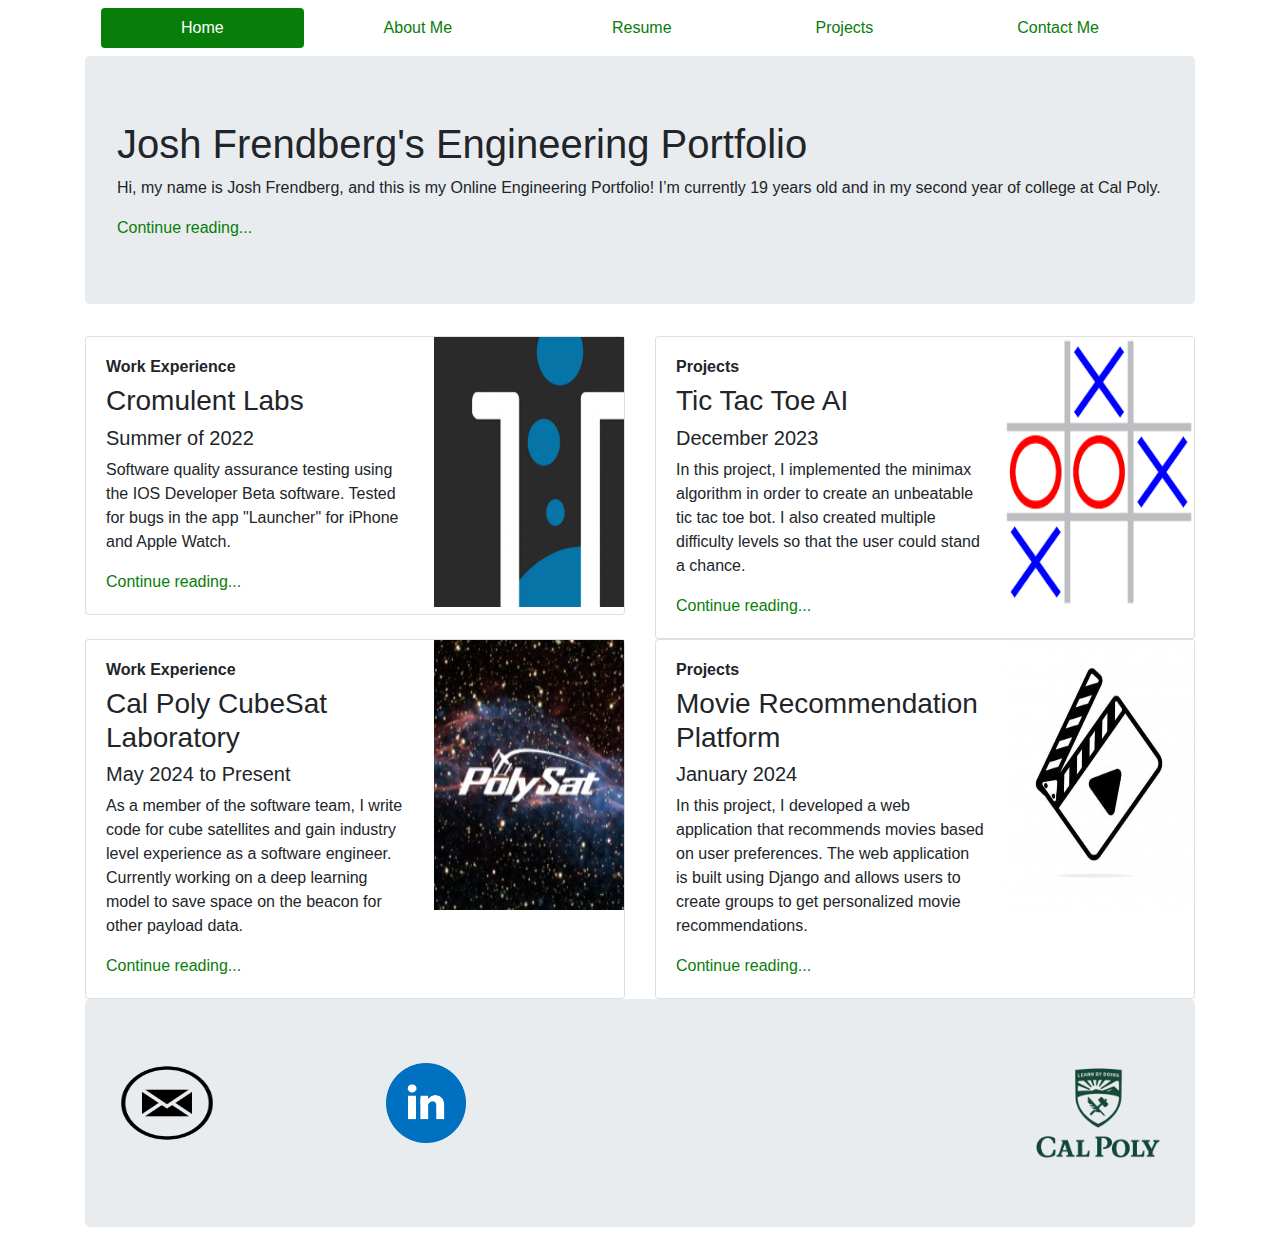
<file: index.html>
<!DOCTYPE html>
<html>
  <!--Links the CSS to the HTML-->
  <link rel="stylesheet" type="text/css" href="Bootstrap_4.3.1/css/bootstrap.css">
  <head>
    <meta charset="utf-8">
    <!--Sets the text appearing on the tab-->
    <title>My Home Page</title>
    <div class="container">
      <!--Creates the navbar and adds the content to it-->
      <nav class="navbar nav-pills nav-fill"> 
        <a class="nav-item nav-link active" href="index.html">Home</a>
        <a class="nav-item nav-link" href="Frendberg_AboutMe.html">About Me</a>
        <a class="nav-item nav-link" 
href="Frendberg_Resume.html">Resume</a>
        <a class="nav-item nav-lnk"                     
href="Frendberg_Projects.html">Projects</a>
        <a class="nav-item nav-link" href="Frendberg_ContactMe.html">Contact Me</a>
      </nav>
    </div>
  </head>
  <body>
    <!--Creates a jumbotron with page-header content-->
    <div class="container">
      <div class="jumbotron">
        <h1>Josh Frendberg's Engineering Portfolio</h1>
        <p>Hi, my name is Josh Frendberg, and this is my Online Engineering Portfolio! I’m currently 19 years old and in my second year of college at Cal Poly.</p>
        <a href="Frendberg_AboutMe.html">Continue reading...</a>
      </div>
    </div>
    <!--Creates a row for the content to stay in-->
    <div class="container">
      <div class="row">
        <div class="col-sm-6">
          <div class="card flex-sm-row flex-fill">
            <!--Creates a card and adds content to it-->
            <div class="card-body">
              <h6><strong>Work Experience</strong></h6>
              <h3>Cromulent Labs</h3>
              <h5>Summer of 2022</h5>
              <p>Software quality assurance testing using the IOS Developer Beta software. Tested for bugs in the app "Launcher" for iPhone and Apple Watch.</p>
              <a href="Frendberg_Resume.html">Continue  reading...</a>
            </div>
            <img class="card-img-right" src="Images/cromulentlabs.png" height="270px" width ="190px">
          </div>
        </div> 
        <div class="col-sm-6">
          <div class="card flex-sm-row flex-fill">
            <!--Creates a card and adds content to it-->
            <div class="card-body">
              <h6><strong>Projects</strong></h6>
              <h3>Tic Tac Toe AI</h3>
              <h5>December 2023</h5>
              <p>In this project, I implemented the minimax algorithm in order to create an unbeatable tic tac toe bot. I also created multiple difficulty levels so that the user could stand a chance.</p>
              <a href="Frendberg_Projects.html">Continue reading...</a>
            </div>
            <img class="card-img-right" src="Images/tictactoe.png" height="270px" width ="190px">
          </div>
        </div>
      </div>
    </div>
    <div class="container">
      <div class="row">
        <div class="col-sm-6">
          <div class="card flex-sm-row flex-fill">
            <!--Creates a card and adds content to it-->
            <div class="card-body">
              <h6><strong>Work Experience</strong></h6>
              <h3>Cal Poly CubeSat Laboratory</h3>
              <h5>May 2024 to Present</h5>
              <p>As a member of the software team, I write code for cube satellites and gain industry level experience as a software engineer. Currently working on a deep learning model to save space on the beacon for other payload data. </p>
              <a href="Frendberg_Resume.html">Continue reading...</a>
            </div>
            <img class="card-img-right"  src="Images/polysat.jpeg" height="270px" width ="190px">
          </div>
        </div> 
        <div class="col-sm-6">
          <div class="card flex-sm-row flex-fill">
            <!--Creates a card and adds content to it-->
            <div class="card-body">
              <h6><strong>Projects</strong></h6>
              <h3>Movie Recommendation Platform</h3>
              <h5>January 2024</h5>
              <p>In this project, I developed a web application that recommends movies based on user preferences. The web application is built using Django and allows users to create groups to get personalized movie recommendations.</p>
              <a href="Frendberg_Projects.html">Continue reading...</a>
            </div>
            <img src="Images/movie.jpg" height="270px" width ="190px">
          </div>
        </div>
      </div>
    </div>
  </body>
  <div class="container">
    <!--Creates the footer and adds footer content-->
    <footer>
      <div class="jumbotron">
        <div class="row">
          <div class="col-sm-3">
            <a href="mailto:jfrends10@gmail.com subject= subject text"><img src="Images/Mail.png" width="100px" height="80px"></a>
          </div>
          <div class="col-sm-3">
            <a href="https://www.linkedin.com/in/joshua-frendberg-1ab46022a/"><img src="Images/LinkedIn.png" width="80px" height="80px"></a>
          </div>
          <div class="col-sm-6">
            <img class="float-right" src="Images/calpoly.png" width="130px" height="100px">
          </div>
        </div>
      </div>
    </footer>
  </div>
</html>
</file>
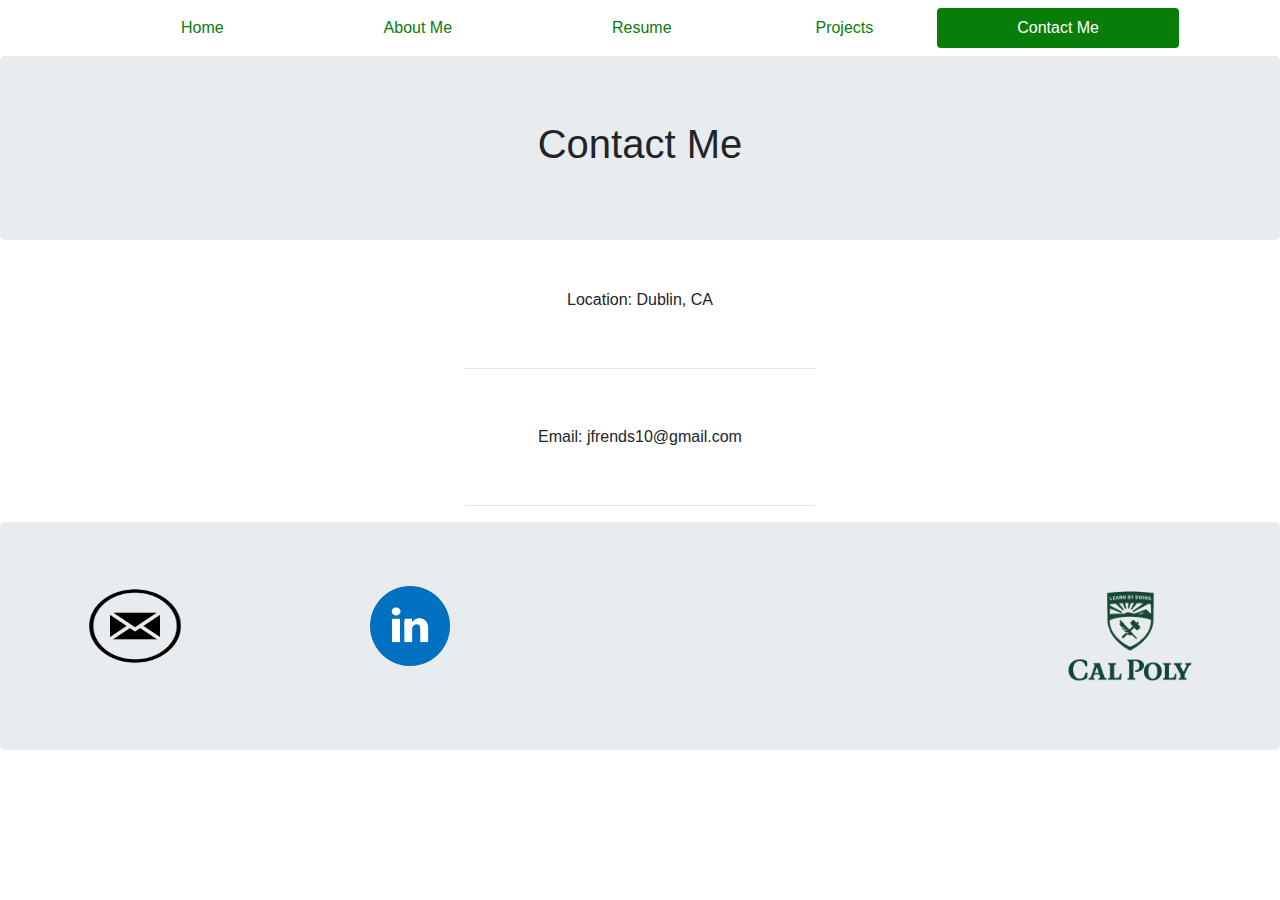
<file: Frendberg_ContactMe.html>
<!doctype html>
<html>
  <!--Links the CSS to the HTML-->
  <link rel="stylesheet" type="text/css" href="Bootstrap_4.3.1/css/bootstrap.css">
  <head>
    <meta charset="utf-8">
    <!--Sets the text appearing on the tab-->
    <title>Contact Me</title>
    <div class="container">
      <!--Creates the navbar and adds the content to it-->
      <nav class="navbar nav-pills nav-fill"> 
        <a class="nav-item nav-link" href="index.html">Home</a>
        <a class="nav-item nav-link" href="Frendberg_AboutMe.html">About Me</a>
        <a class="nav-item nav-link" 
href="Frendberg_Resume.html">Resume</a>
        <a class="nav-item nav-lnk"                 
href="Frendberg_Projects.html">Projects</a>
        <a class="nav-item nav-link active" href="Frendberg_ContactMe.html">Contact Me</a>
      </nav>
    </div>
  </head>
  <body>
    <!--Creates a jumbotron with page-header content-->
    <div class="jumbotron">
      <h1><center>Contact Me</center></h1>
    </div>
    <!--Creates a container to hold the page's main content-->
    <div class="container">
      <div class ="row">
        <div class="col-sm-4">
        </div>
        <div class ="col-sm-4">
          <p><center>
            Location: Dublin, CA
          </center></p>
          <br/>
          <hr/>
          <br/>
          <p><center>
            Email: jfrends10@gmail.com
          </center></p>
          <br/>
          <hr/>
        </div>
      </div>
    </div>
  </body>
  <div class="jumbotron">
    <!--Creates the footer and adds footer content-->
    <footer>
      <div class="container">
        <div class="row">
          <div class="col-sm-3">
            <a href="mailto:jfrends10@gmail.com subject= subject text"><img src="Images/Mail.png" width="100px" height="80px"></a>
          </div>
          <div class="col-sm-3">
            <a href="https://www.linkedin.com/in/joshua-frendberg-1ab46022a/"><img src="Images/LinkedIn.png" width="80px" height="80px"></a>
          </div>
          <div class="col-sm-6">
            <img class="float-right" src="Images/calpoly.png" width="130px" height="100px">
          </div>
        </div>
      </div>
    </footer>
  </div>
</html>
</file>
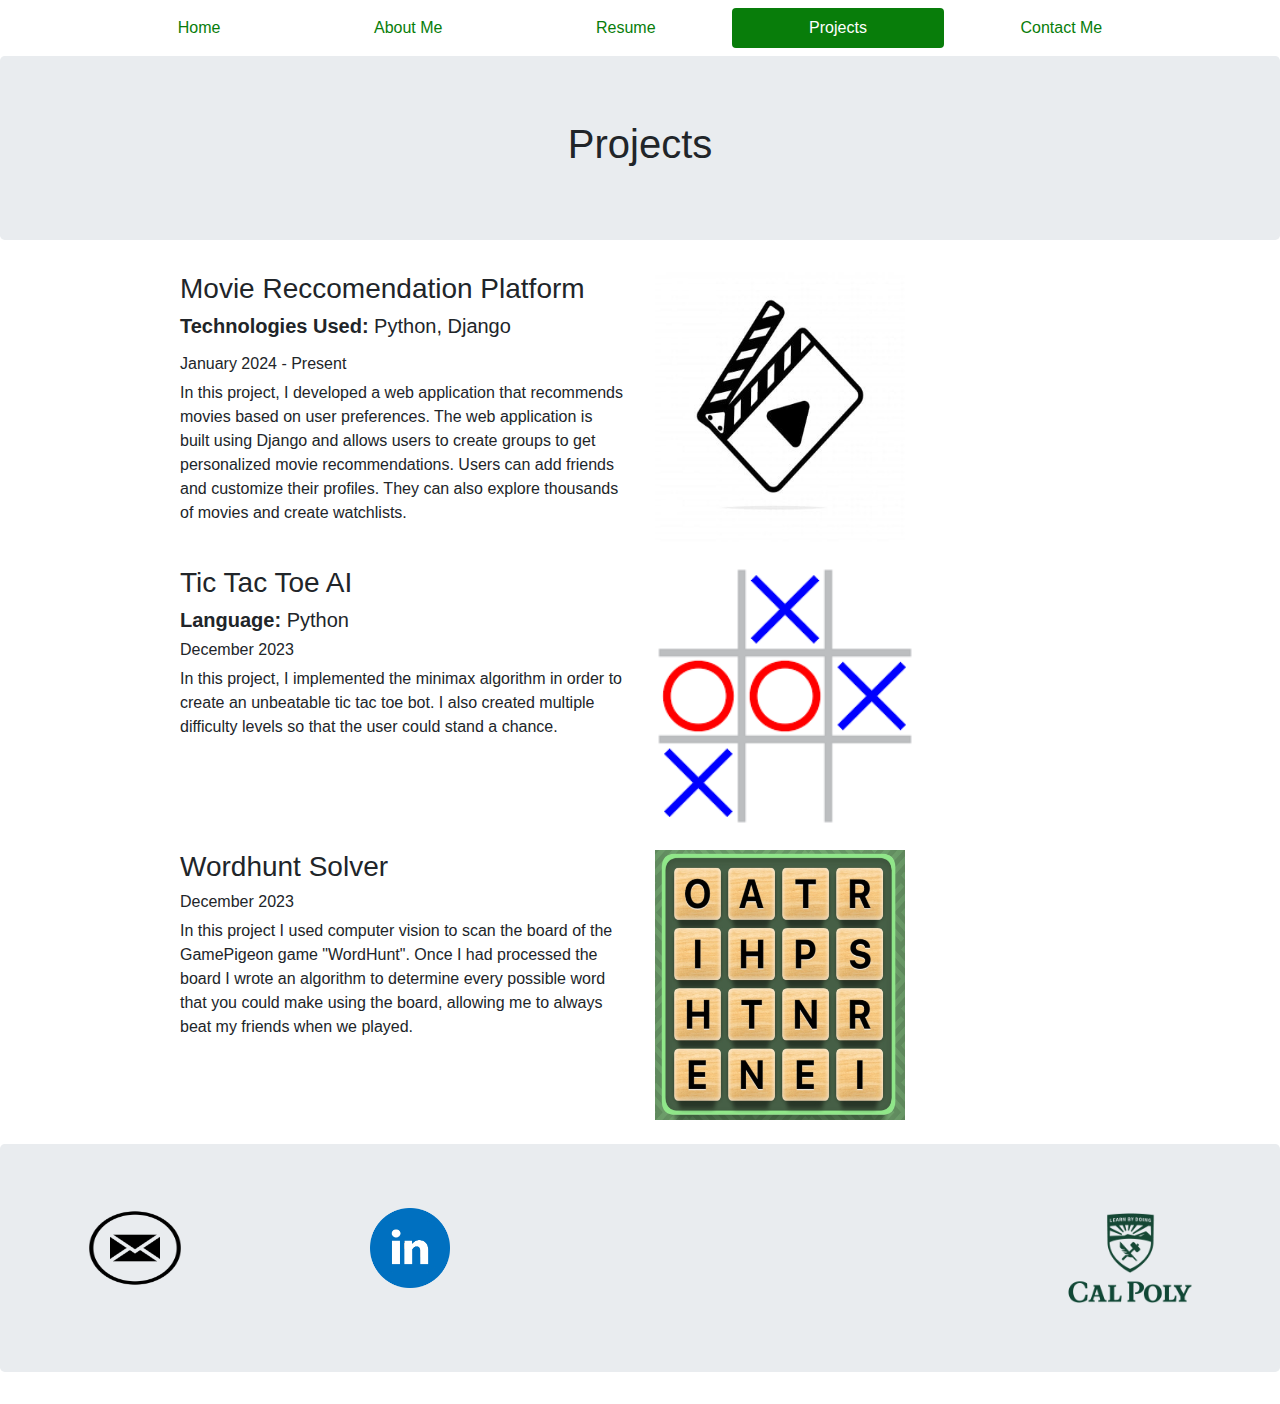
<file: Frendberg_Projects.html>
<!doctype html>
<html>
  <!--Links the CSS to the HTML-->
  <link rel="stylesheet" type="text/css" href="Bootstrap_4.3.1/css/bootstrap.css">
  <head>
    <meta charset="utf-8">
    <!--Sets the text appearing on the tab-->
    <title>Projects</title>
    <div class="container">
      <!--Creates the navbar and adds the content to it-->
      <nav class="navbar nav-pills nav-fill"> 
        <a class="nav-item nav-link" href="index.html">Home</a>
        <a class="nav-item nav-link" href="Frendberg_AboutMe.html">About Me</a>
        <a class="nav-item nav-link" 
href="Frendberg_Resume.html">Resume</a>
        <a class="nav-item nav-link active"           
href="Frendberg_Projects.html">Projects</a>
        <a class="nav-item nav-link" href="Frendberg_ContactMe.html">Contact Me</a>
      </nav>
    </div>
  </head>
  <body>
    <!--Creates a jumbotron with page-header content-->
    <div class="jumbotron">
      <h1><center>Projects</center></h1>
    </div>
    <!--Creates a container to hold the page's main content-->
    <div class="container">
      <div class="row">
        <div class="col-sm-1">
        </div>
        <div class="col-sm-5">
            <h3>Movie Reccomendation Platform</h3>
            <h5><b>Technologies Used: </b>Python, Django</p>
            <h6>January 2024 - Present</h6>
            <p>In this project, I developed a web application that recommends movies based on user preferences. The web application is built using Django and allows users to create groups to get personalized movie recommendations. Users can add friends and customize their profiles. They can also explore thousands of movies and create watchlists.</p>
        </div>
        <div class="col-sm-3">
          <img src="Images/movie.jpg" height="270" width="250">
        </div>
      </div>
      <br/>
      <div class="row">
        <div class="col-sm-1">
        </div>
        <div class="col-sm-5">
          <h3>Tic Tac Toe AI</h3>
          <h5><b>Language: </b>Python</h5>
          <h6>December 2023</h6>
          <p>In this project, I implemented the minimax algorithm in order to create an unbeatable tic tac toe bot. I also created multiple difficulty levels so that the user could stand a chance.</p>
        </div>
        <div class="col-sm-3">
          <img src="Images/tictactoe.png"  height="260" width="260">
        </div>
      </div>
      <br>
      <div class="row">
        <div class="col-sm-1">
        </div>
        <div class="col-sm-5">
            <h3>Wordhunt Solver</h3>
            <h6>December 2023</h6>
            <p>In this project I used computer vision to scan the board of the GamePigeon game "WordHunt". Once I had processed the board I wrote an algorithm to determine every possible word that you could make using the board, allowing me to always beat my friends when we played.</p>
            <a 
            <br>
        </div>
        <div class="col-sm-3">
          <img src="Images/wordhunt.jpg" height="270" width="250">
        </div>
      </div>
      <br>
    </div>
  </body>
  <div class="jumbotron">
    <!--Creates the footer and adds footer content-->
    <footer>
      <div class="container">
        <div class="row">
          <div class="col-sm-3">
            <a href="mailto:jfrends10@gmail.com subject= subject text"><img src="Images/Mail.png" width="100px" height="80px"></a>
          </div>
          <div class="col-sm-3">
            <a href="https://www.linkedin.com/in/joshua-frendberg-1ab46022a/"><img src="Images/LinkedIn.png" width="80px" height="80px"></a>
          </div>
          <div class="col-sm-6">
            <img class="float-right" src="Images/calpoly.png" width="130px" height="100px">
          </div>
        </div>
      </div>
    </footer>
  </div>
</html>
</file>
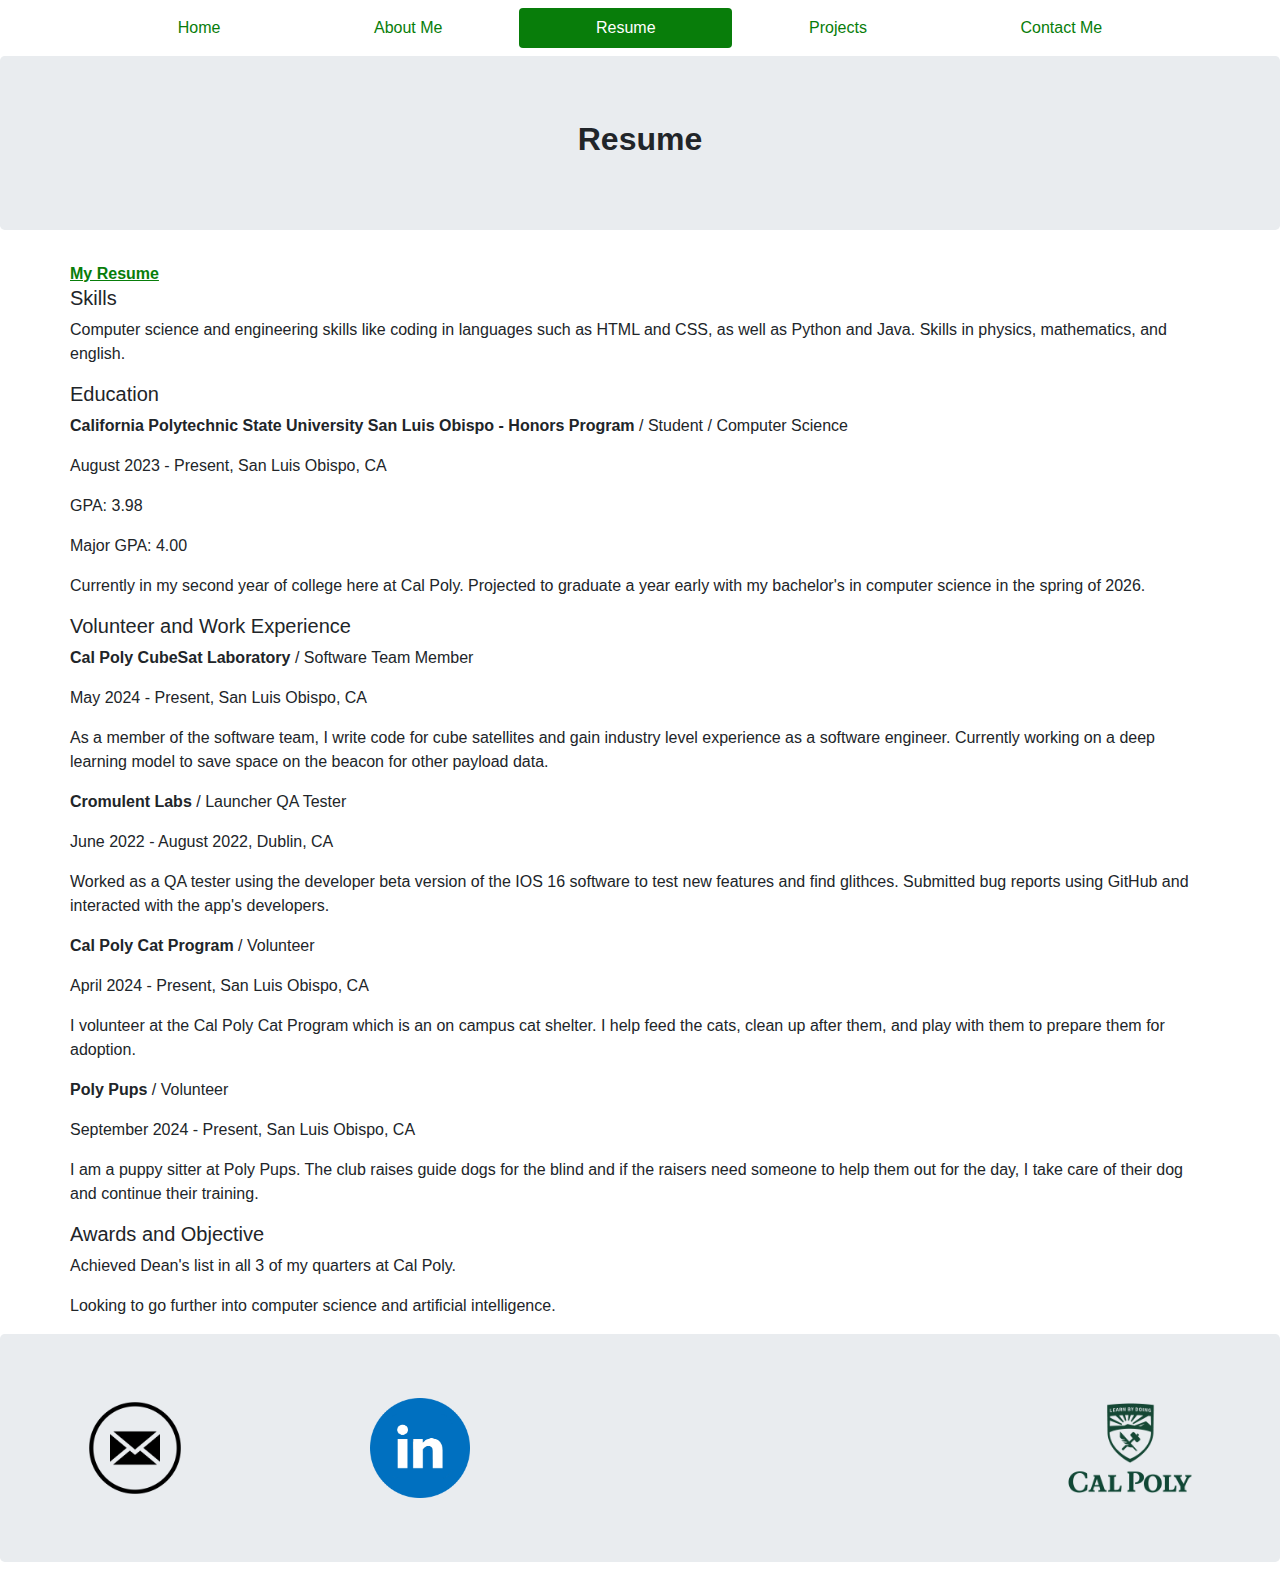
<file: Frendberg_Resume.html>
<!doctype html>
<html>
  <!--Links the CSS to the HTML-->
  <link rel="stylesheet" type="text/css" href="Bootstrap_4.3.1/css/bootstrap.css">
  <head>
    <meta charset="utf-8">
    <!--Sets the text appearing on the tab-->
    <title>Resume</title>
    <div class="container">
      <!--Creates the navbar and adds the content to it-->
      <nav class="navbar nav-pills nav-fill"> 
        <a class="nav-item nav-link" href="index.html">Home</a>
        <a class="nav-item nav-link" href="Frendberg_AboutMe.html">About Me</a>
        <a class="nav-item nav-link active" 
href="Frendberg_Resume.html">Resume</a>
        <a class="nav-item nav-link"           
href="Frendberg_Projects.html">Projects</a>
        <a class="nav-item nav-link" href="Frendberg_ContactMe.html">Contact Me</a>
      </nav>
    </div>
  </head>
  <body>
    <!--Creates a jumbotron with page-header content-->
    <div class="jumbotron">
      <div class="container">
       <h2><center><strong>Resume</strong></center></h2>
      </div>
    </div>
    <!--Creates a container to hold the page's main content-->
    <div class="container">
      <div class="main">
        <div class="row">
          <a href="JOSHUA FRENDBERG - RESUME F24.pdf" target=”_blank” ><b><u>My Resume</u></b></a>
          <div>
            <h5>Skills</h5>
              <p>
                Computer science and engineering skills like coding in languages such as HTML and CSS, as well as Python and Java. Skills in physics, mathematics, and english.
              </p>
          </div>
          <div>
  	        <h5>Education</h5>
            <p>
                <strong>California Polytechnic State University San Luis Obispo - Honors Program</strong> / Student / Computer Science
              </p>
              <p> August 2023 - Present, San Luis Obispo, CA</p>

          <p>GPA: 3.98</p>
          <p>Major GPA: 4.00</p>
              <p>Currently in my second year of college here at Cal Poly. Projected to graduate a year early with my bachelor's in computer science in the spring of 2026.
              </p>
          </div>
          <div>
  	        <h5>Volunteer and Work Experience</h5>
              <p>
                <strong>Cal Poly CubeSat Laboratory</strong> / Software Team Member
              </p>
              <p> May 2024 - Present,  San Luis Obispo, CA</p>
              <p>
                As a member of the software team, I write code for cube satellites and gain industry level experience as a software engineer. Currently working on a deep learning model to save space on the beacon for other payload data.
              </p>
          </div>
          <div>
              <p>
                <strong>Cromulent Labs</strong> / Launcher QA Tester
              </p>
              <p> June 2022 - August 2022,  Dublin, CA</p>
              <p>Worked as a QA tester using the developer beta version of the IOS 16 software to test new features and find glithces. Submitted bug reports using GitHub and interacted with the app's developers.  
              </p>
          </div>
          <div>
              <p>
                <strong>Cal Poly Cat Program</strong> / Volunteer
              </p>
              <p> April 2024 - Present,  San Luis Obispo, CA</p>
              <p>I volunteer at the Cal Poly Cat Program which is an on campus cat shelter. I help feed the cats, clean up after them, and play with them to prepare them for adoption. 
              </p>
          </div>
          <div>
              <p>
                <strong>Poly Pups</strong> / Volunteer
              </p>
              <p> September 2024 - Present,  San Luis Obispo, CA</p>
              <p>I am a puppy sitter at Poly Pups. The club raises guide dogs for the blind and if the raisers need someone to help them out for the day, I take care of their dog and continue their training.  
              </p>
          </div>
          <div>
  	        <h5>Awards and Objective</h5>
              <p>
                Achieved Dean's list in all 3 of my quarters at Cal Poly.

              </p>
              <p>
                Looking to go further into computer science and artificial intelligence.
              </p>
          </div>
        </div>
      </div>
    </div>

    <div class="jumbotron">
      <div class="container">
        <!--Creates the footer and adds footer content-->
        <footer>
          <div class="row">
            <div class="col-sm-3">
              <a href="mailto:jfrends10@gmail.com subject= subject text"><img src="Images/Mail.png" width="100px" height="100px"></a>
            </div>
            <div class="col-sm-3">
              <a href="https://www.linkedin.com/in/joshua-frendberg-1ab46022a/"><img src="Images/LinkedIn.png"  width="100px" height="100px"></a>
            </div>
            <div class="col-sm-6">
              <img class="float-right" src="Images/calpoly.png" width="130px" height="100px">
            </div>
          </div>
        </footer>
      </div>
    </div>
  </body>
</html>
</file>
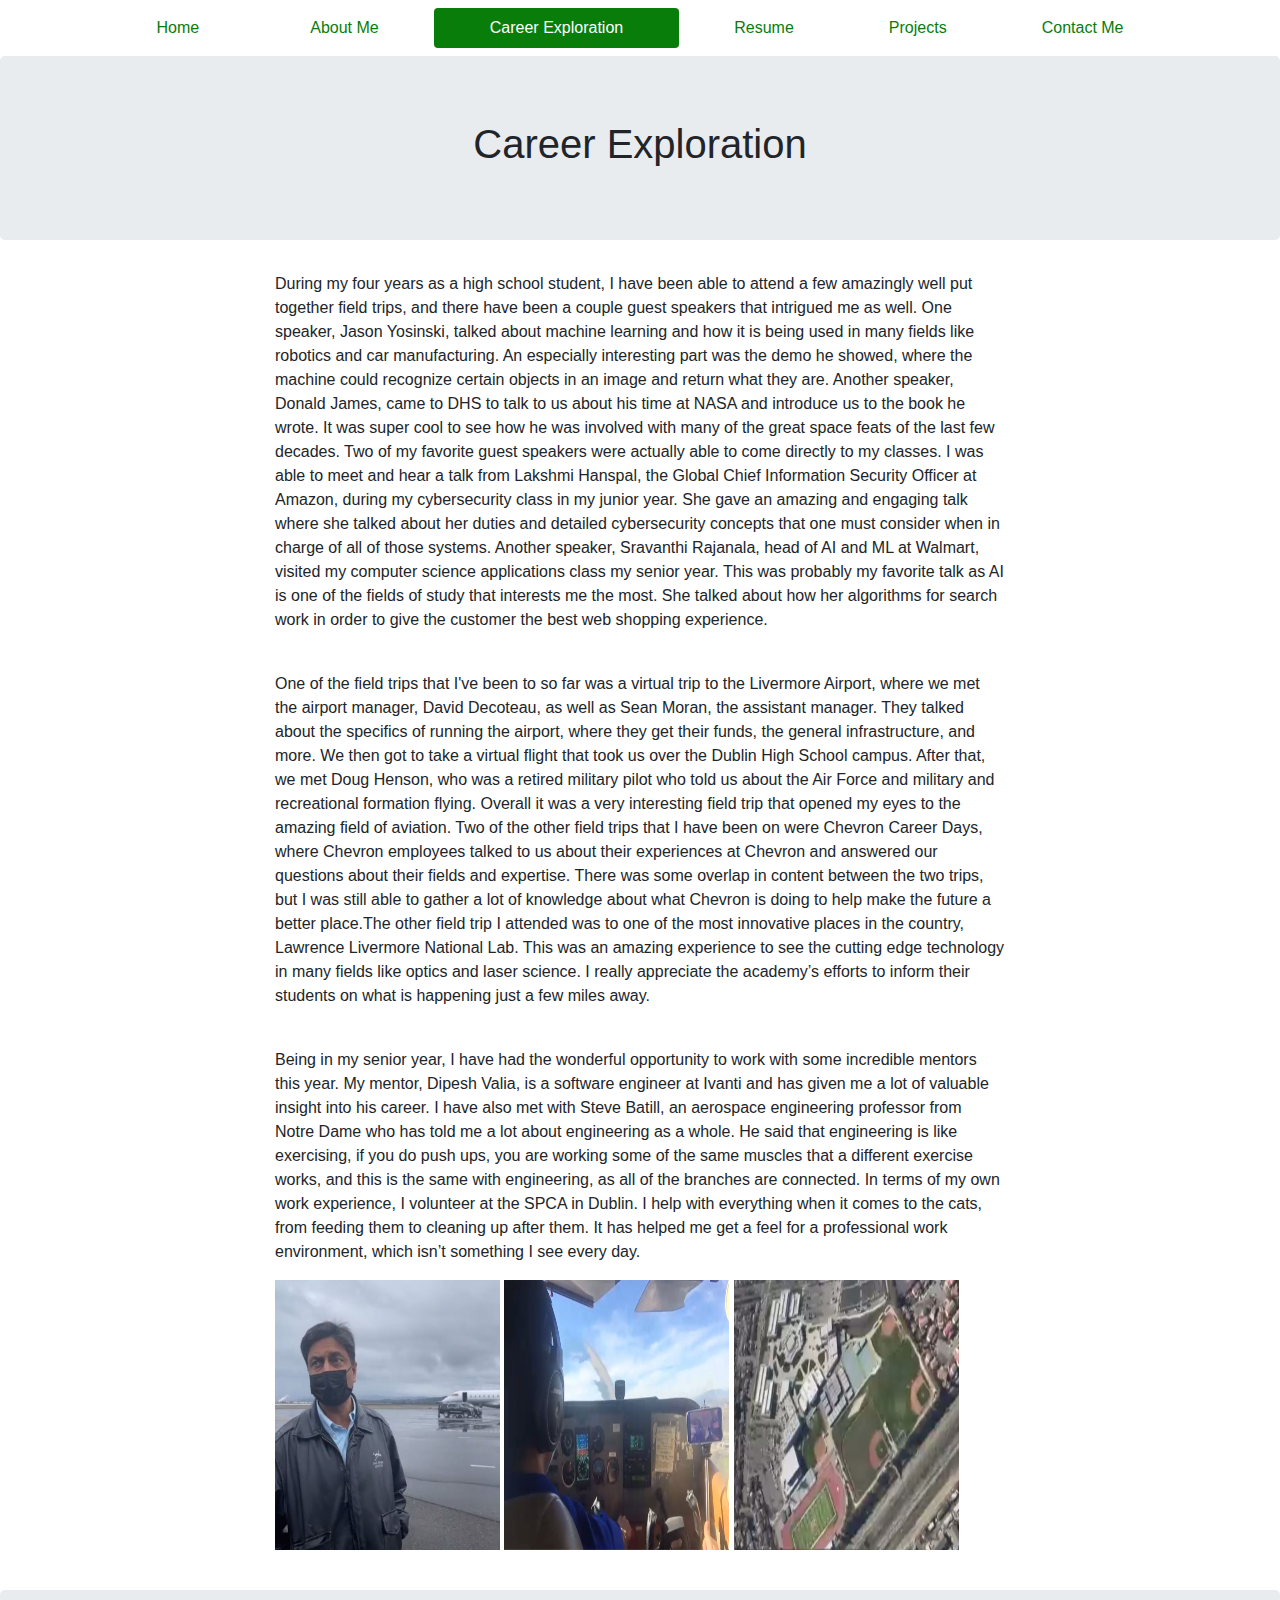
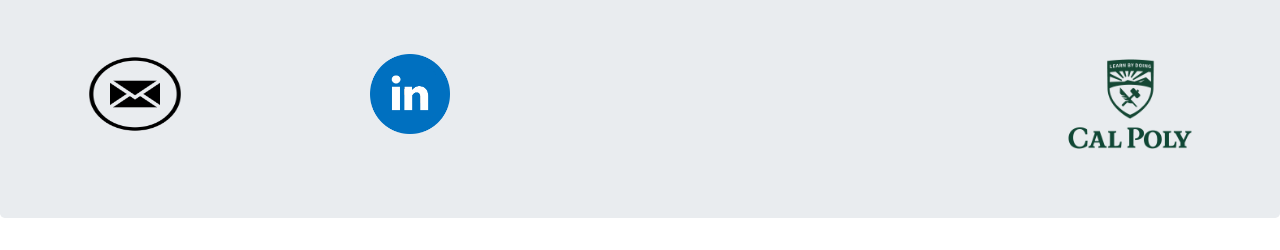
<file: Frendberg_WorkExperience.html>
<!doctype html>
<html>
  <!--Links the CSS to the HTML-->
  <link rel="stylesheet" type="text/css" href="Bootstrap_4.3.1/css/bootstrap.css">
  <head>
    <meta charset="utf-8">
    <!--Sets the text appearing on the tab-->
    <title>Career Exploration</title>
    <div class="container">
      <!--Creates the navbar and adds the content to it-->
      <nav class="navbar nav-pills nav-fill"> 
        <a class="nav-item nav-link" href="index.html">Home</a>
        <a class="nav-item nav-link" href="Frendberg_AboutMe.html">About Me</a>
        <a class="nav-item nav-link active" href="Frendberg_WorkExperience.html">Career Exploration</a>
        <a class="nav-item nav-link" 
href="Frendberg_Resume.html">Resume</a>
        <a class="nav-item nav-lnk"                     
href="Frendberg_Projects.html">Projects</a>
        <a class="nav-item nav-link" href="Frendberg_ContactMe.html">Contact Me</a>
      </nav>
    </div>
  </head>
  <body>
    <!--Creates a jumbotron with page-header content-->
    <div class="jumbotron">
      <h1><center>Career Exploration</center></h1>
    </div>
    <!--Creates a container to hold the page's main content-->
    <div class="container">
      <div class="row">
        <div class="col-sm-2">
        </div>
        <div class="col-sm-8">
          
          <p>
            During my four years as a high school student, I have been able to attend a few amazingly well put together field trips, and there have been a couple guest speakers that intrigued me as well. One speaker, Jason Yosinski, talked about machine learning and how it is being used in many fields like robotics and car manufacturing. An especially interesting part was the demo he showed, where the machine could recognize certain objects in an image and return what they are. Another speaker, Donald James, came to DHS to talk to us about his time at NASA and introduce us to the book he wrote. It was super cool to see how he was involved with many of the great space feats of the last few decades. Two of my favorite guest speakers were actually able to come directly to my classes. I was able to meet and hear a talk from Lakshmi Hanspal, the Global Chief Information Security Officer at Amazon, during my cybersecurity class in my junior year. She gave an amazing and engaging talk where she talked about her duties and detailed cybersecurity concepts that one must consider when in charge of all of those systems. Another speaker, Sravanthi Rajanala, head of AI and ML at Walmart, visited my computer science applications class my senior year. This was probably my favorite talk as AI is one of the fields of study that interests me the most. She talked about how her algorithms for search work in order to give the customer the best web shopping experience. 

          </p>

          <br>

          <p>
            One of the field trips that I've been to so far was a virtual trip to the Livermore Airport, where we met the airport manager, David Decoteau, as well as Sean Moran, the assistant manager. They talked about the specifics of running the airport, where they get their funds, the general infrastructure, and more. We then got to take a virtual flight that took us over the Dublin High School campus. After that, we met Doug Henson, who was a retired military pilot who told us about the Air Force and military and recreational formation flying. Overall it was a very interesting field trip that opened my eyes to the amazing field of aviation. Two of the other field trips that I have been on were Chevron Career Days, where Chevron employees talked to us about their experiences at Chevron and answered our questions about their fields and expertise. There was some overlap in content between the two trips, but I was still able to gather a lot of knowledge about what Chevron is doing to help make the future a better place.The other field trip I attended was to one of the most       innovative places in the country, Lawrence Livermore National Lab. This was an amazing experience to see the cutting edge technology in many fields like optics and laser science. I really appreciate the academy’s efforts to inform their students on what is happening just a few miles away. 


          </p>

          <br>

          <p>
            Being in my senior year, I have had the wonderful opportunity to work with some incredible mentors this year. My mentor, Dipesh Valia, is a software engineer at Ivanti and has given me a lot of valuable insight into his career. I have also met with Steve Batill, an aerospace engineering professor from Notre Dame who has told me a lot about engineering as a whole. He said that engineering is like exercising, if you do push ups, you are working some of the same muscles that a different exercise works, and this is the same with engineering, as all of the branches are connected. In terms of my own work experience, I volunteer at the SPCA in Dublin. I help with everything when it comes to the cats, from feeding them to cleaning up after them. It has helped me get a feel for a professional work environment, which isn’t something I see every day.
          </p>
          <img src="Images/Plane.png" height="270" width="225">
          <img src="Images/flying.png" height="270" width="225">
          <img src="Images/DHS.png" height="270" width="225">
          <br>
          <br/>
          <p></p>
        </div>
        <div class="col-sm-2">

        </div>
      </div>
    </div>
  </body>
  <div class="jumbotron">
    <!--Creates the footer and adds footer content-->
    <footer>
      <div class="container">
        <div class="row">
          <div class="col-sm-3">
            <a href="mailto:jfrends10@gmail.com subject= subject text"><img src="Images/Mail.png" width="100px" height="80px"></a>
          </div>
          <div class="col-sm-3">
            <a href="https://www.linkedin.com/in/joshua-frendberg-1ab46022a/"><img src="Images/LinkedIn.png" width="80px" height="80px"></a>
          </div>
          <div class="col-sm-6">
            <img class="float-right" src="Images/calpoly.png" width="130px" height="100px">
          </div>
        </div>
      </div>
    </footer>
  </div>
</html>
</file>
